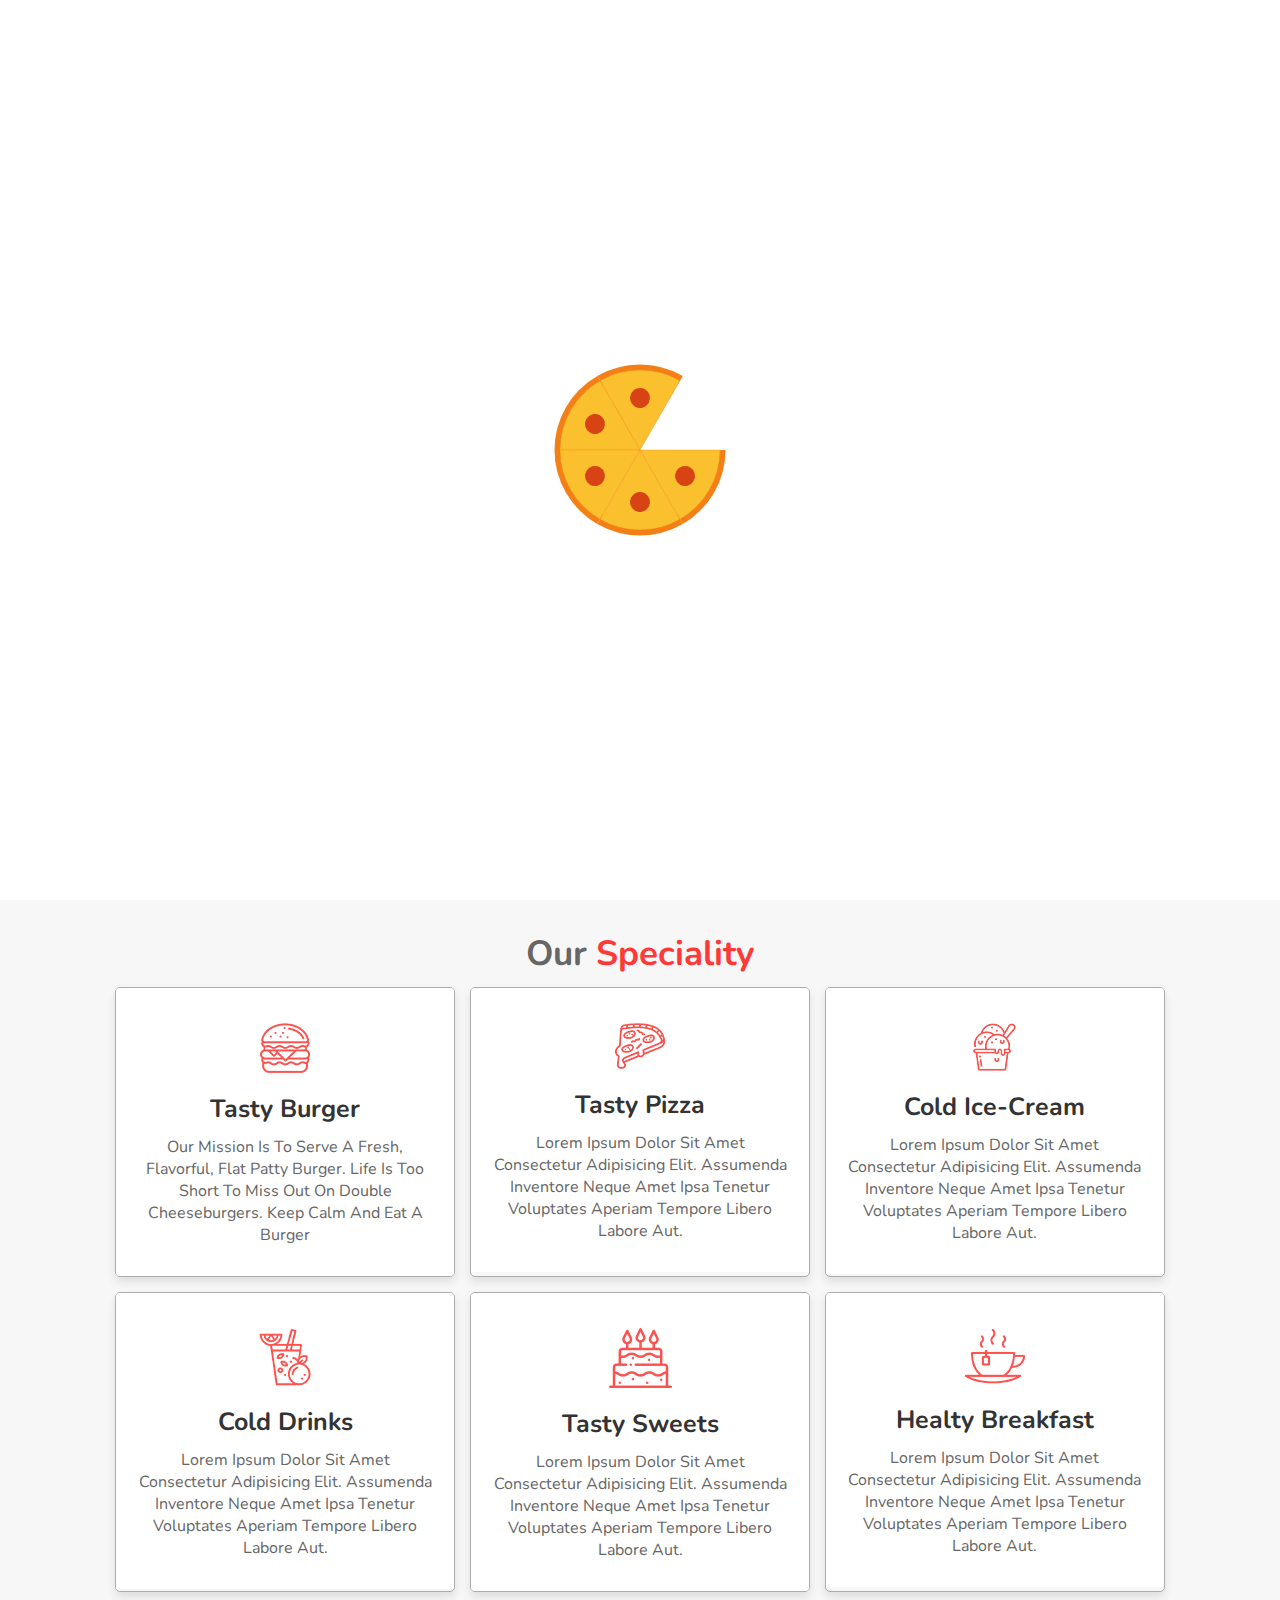
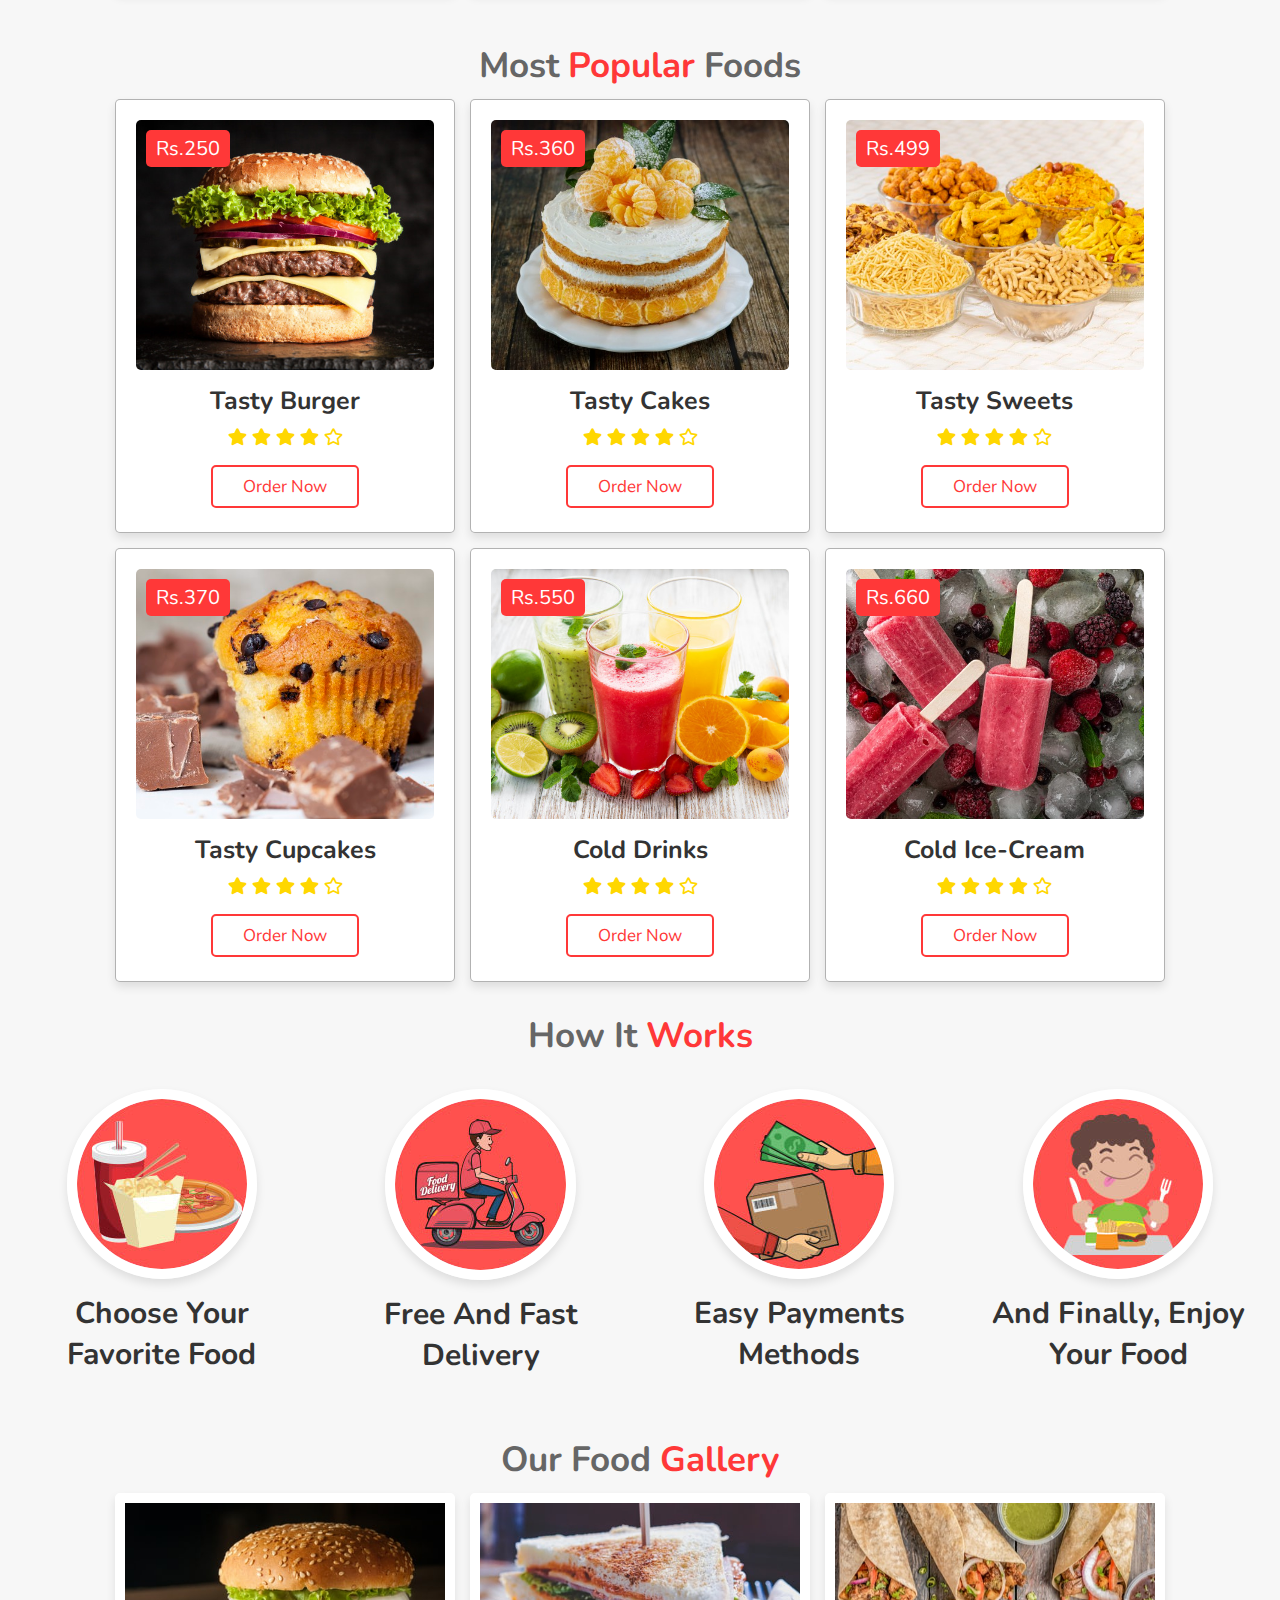
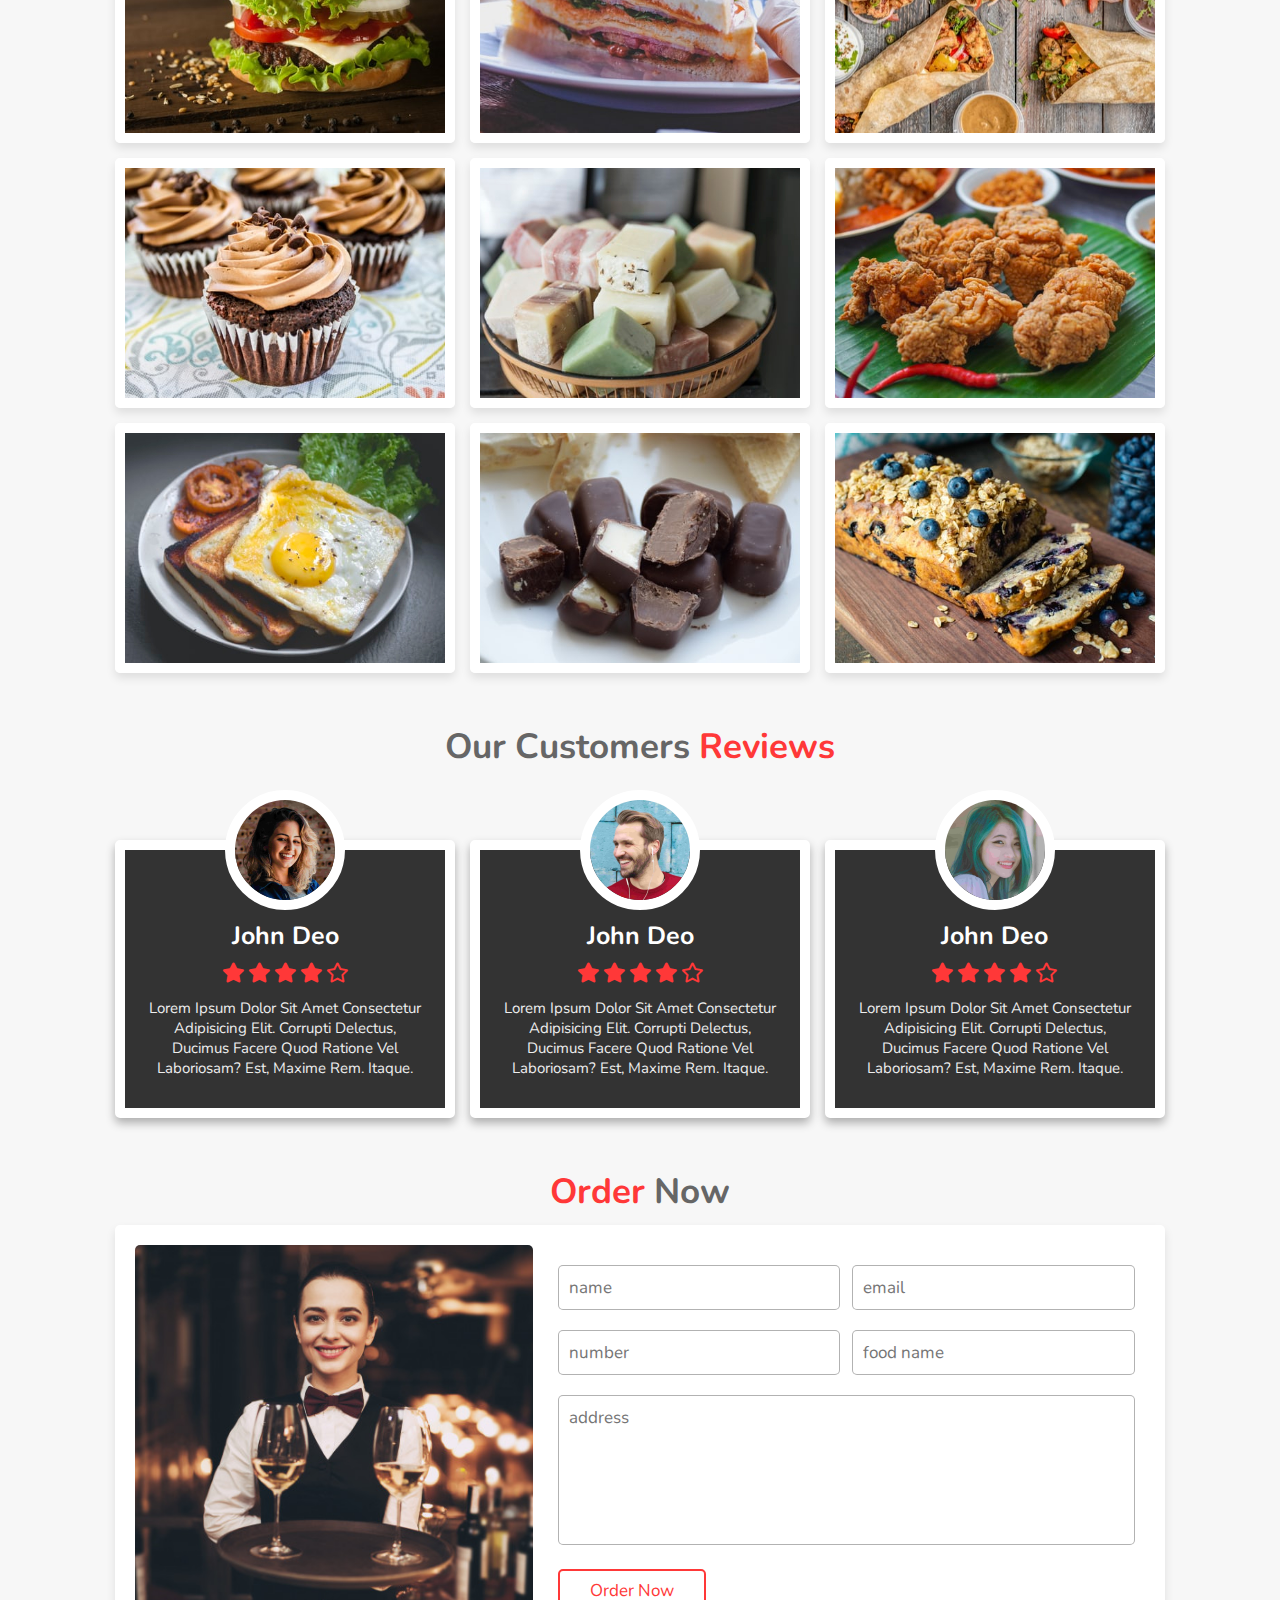
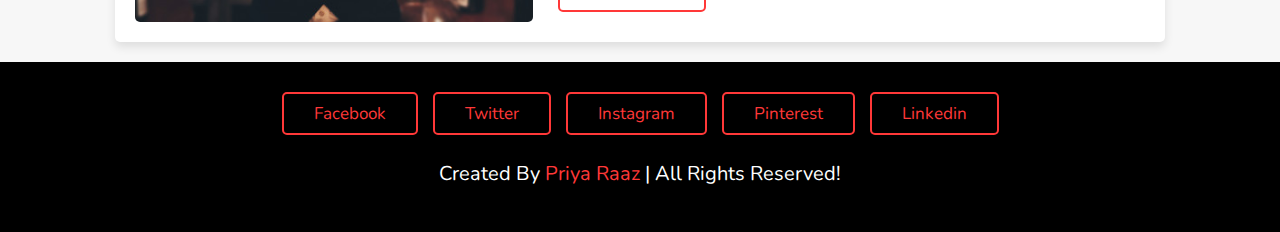
<file: index.html>
<!DOCTYPE html>
<html lang="en">
<head>
    <meta charset="UTF-8">
    <meta name="viewport" content="width=device-width, initial-scale=1.0">
    <title>foodCourt</title>

    <!-- font awesome cdn link  -->
    <link rel="stylesheet" href="https://cdnjs.cloudflare.com/ajax/libs/font-awesome/5.15.3/css/all.min.css">

    <!-- custom css file link  -->
    <link rel="stylesheet" href="css/style.css">

</head>
<body>
    
<!-- header section starts  -->

<header>

   <img src="images/logo.png" class="logo">
    <div id="menu-bar" class="fas fa-bars"></div>

    <nav class="navbar">
        <a href="#home">home</a>
        <a href="#speciality">speciality</a>
        <a href="#popular">popular</a>
        <a href="#gallery">gallery</a>
        <a href="#review">review</a>
        <a href="#order">order</a>
    </nav>
</header>

<!-- header section ends -->

<!-- home section starts  -->

<section class="home" id="home">

    <div class="content">
        <h3>Discover Culinary Delights From Home</h3>
        <p>Explore a world of culinary delights from the comfort of your home. Effortless ordering and lightning-fast delivery to make your mealtime hassle-free.<br>

We are here to add more to your life with our services provided to you. We deliver delicious with sweetness and baked taste Cakes and Crusty layered on both sides with softness at the Centre of Cookies.

Different items taste different but all are baked with freshness and hygienic keeps in mind so it goes good with your health too.<br>

</p>
        <a href="#" class="btn">order now</a>
    </div>

    <div class="image">
        <img src="images/home-img.png" alt="">
    </div>

</section>

<!-- home section ends -->

<!-- speciality section starts  -->

<section class="speciality" id="speciality">

    <h1 class="heading"> our <span>speciality</span> </h1>

    <div class="box-container">

        <div class="box">
            <img class="image" src="images/s-img-1.jpg" alt="">
            <div class="content">
                <img src="images/s-1.png" alt="">
                <h3>tasty burger</h3>
                <p>Our mission is to serve a fresh, flavorful, flat patty burger. Life is too short to miss out on double cheeseburgers. Keep Calm And Eat A Burger</p>
            </div>
        </div>
        <div class="box">
            <img class="image" src="images/s-img-2.jpg" alt="">
            <div class="content">
                <img src="images/s-2.png" alt="">
                <h3>tasty pizza</h3>
                <p>Lorem ipsum dolor sit amet consectetur adipisicing elit. Assumenda inventore neque amet ipsa tenetur voluptates aperiam tempore libero labore aut.</p>
            </div>
        </div>
        <div class="box">
            <img class="image" src="images/s-img-3.jpg" alt="">
            <div class="content">
                <img src="images/s-3.png" alt="">
                <h3>cold ice-cream</h3>
                <p>Lorem ipsum dolor sit amet consectetur adipisicing elit. Assumenda inventore neque amet ipsa tenetur voluptates aperiam tempore libero labore aut.</p>
            </div>
        </div>
        <div class="box">
            <img class="image" src="images/s-img-4.jpg" alt="">
            <div class="content">
                <img src="images/s-4.png" alt="">
                <h3>cold drinks</h3>
                <p>Lorem ipsum dolor sit amet consectetur adipisicing elit. Assumenda inventore neque amet ipsa tenetur voluptates aperiam tempore libero labore aut.</p>
            </div>
        </div>
        <div class="box">
            <img class="image" src="images/s-img-5.jpg" alt="">
            <div class="content">
                <img src="images/s-5.png" alt="">
                <h3>tasty sweets</h3>
                <p>Lorem ipsum dolor sit amet consectetur adipisicing elit. Assumenda inventore neque amet ipsa tenetur voluptates aperiam tempore libero labore aut.</p>
            </div>
        </div>
        <div class="box">
            <img class="image" src="images/s-img-6.jpg" alt="">
            <div class="content">
                <img src="images/s-6.png" alt="">
                <h3>healty breakfast</h3>
                <p>Lorem ipsum dolor sit amet consectetur adipisicing elit. Assumenda inventore neque amet ipsa tenetur voluptates aperiam tempore libero labore aut.</p>
            </div>
        </div>

    </div>

</section>

<!-- speciality section ends -->

<!-- popular section starts  -->

<section class="popular" id="popular">

    <h1 class="heading"> most <span>popular</span> foods </h1>

    <div class="box-container">

        <div class="box">
            <span class="price"> Rs.250 </span>
            <img src="images/p-1.jpg" alt="">
            <h3>tasty burger</h3>
            <div class="stars">
                <i class="fas fa-star"></i>
                <i class="fas fa-star"></i>
                <i class="fas fa-star"></i>
                <i class="fas fa-star"></i>
                <i class="far fa-star"></i>
            </div>
            <a href="#" class="btn">order now</a>
        </div>
        <div class="box">
            <span class="price"> Rs.360 </span>
            <img src="images/p-2.jpg" alt="">
            <h3>tasty cakes</h3>
            <div class="stars">
                <i class="fas fa-star"></i>
                <i class="fas fa-star"></i>
                <i class="fas fa-star"></i>
                <i class="fas fa-star"></i>
                <i class="far fa-star"></i>
            </div>
            <a href="#" class="btn">order now</a>
        </div>
        <div class="box">
            <span class="price"> Rs.499 </span>
            <img src="images/p-3.jpg" alt="">
            <h3>tasty sweets</h3>
            <div class="stars">
                <i class="fas fa-star"></i>
                <i class="fas fa-star"></i>
                <i class="fas fa-star"></i>
                <i class="fas fa-star"></i>
                <i class="far fa-star"></i>
            </div>
            <a href="#" class="btn">order now</a>
        </div>
        <div class="box">
            <span class="price"> Rs.370 </span>
            <img src="images/p-4.jpg" alt="">
            <h3>tasty cupcakes</h3>
            <div class="stars">
                <i class="fas fa-star"></i>
                <i class="fas fa-star"></i>
                <i class="fas fa-star"></i>
                <i class="fas fa-star"></i>
                <i class="far fa-star"></i>
            </div>
            <a href="#" class="btn">order now</a>
        </div>
        <div class="box">
            <span class="price"> Rs.550 </span>
            <img src="images/p-5.jpg" alt="">
            <h3>cold drinks</h3>
            <div class="stars">
                <i class="fas fa-star"></i>
                <i class="fas fa-star"></i>
                <i class="fas fa-star"></i>
                <i class="fas fa-star"></i>
                <i class="far fa-star"></i>
            </div>
            <a href="#" class="btn">order now</a>
        </div>
        <div class="box">
            <span class="price"> Rs.660 </span>
            <img src="images/p-6.jpg" alt="">
            <h3>cold ice-cream</h3>
            <div class="stars">
                <i class="fas fa-star"></i>
                <i class="fas fa-star"></i>
                <i class="fas fa-star"></i>
                <i class="fas fa-star"></i>
                <i class="far fa-star"></i>
            </div>
            <a href="#" class="btn">order now</a>
        </div>

    </div>

</section>

<!-- popular section ends -->

<!-- steps section starts  -->

<div class="step-container">

    <h1 class="heading">how it <span>works</span></h1>

    <section class="steps">

        <div class="box">
            <img src="images/step-1.jpg" alt="">
            <h3>choose your favorite food</h3>
        </div>
        <div class="box">
            <img src="images/step-2.jpg" alt="">
            <h3>free and fast delivery</h3>
        </div>
        <div class="box">
            <img src="images/step-3.jpg" alt="">
            <h3>easy payments methods</h3>
        </div>
        <div class="box">
            <img src="images/step-4.jpg" alt="">
            <h3>and finally, enjoy your food</h3>
        </div>
    
    </section>

</div>

<!-- steps section ends -->

<!-- gallery section starts  -->

<section class="gallery" id="gallery">

    <h1 class="heading"> our food <span> gallery </span> </h1>

    <div class="box-container">

        <div class="box">
            <img src="images/g-1.jpg" alt="">
            <div class="content">
                <h3>foodCourt</h3>
                <p><h2>TASTY FOOD</h2></p>
                <a href="#" class="btn">order now</a>
            </div>
        </div>
        <div class="box">
            <img src="images/g-2.jpg" alt="">
            <div class="content">
                <h3>foodCourt</h3>
                <p><h2>TASTY FOOD</h2></p>
                <a href="#" class="btn">order now</a>
            </div>
        </div>
        <div class="box">
            <img src="images/g-3.jpg" alt="">
            <div class="content">
                <h3>foodCourt</h3>
                <p><h2>TASTY FOOD</h2></p>
                <a href="#" class="btn">order now</a>
            </div>
        </div>
        <div class="box">
            <img src="images/g-4.jpg" alt="">
            <div class="content">
                <h3>foodCourt</h3>
                <p><h2>TASTY FOOD</h2></p>
                <a href="#" class="btn">order now</a>
            </div>
        </div>
        <div class="box">
            <img src="images/g-5.jpg" alt="">
            <div class="content">
                <h3>foodCourt</h3>
                <p><h2>TASTY FOOD</h2></p>
                <a href="#" class="btn">order now</a>
            </div>
        </div>
        <div class="box">
            <img src="images/g-6.jpg" alt="">
            <div class="content">
                <h3>foodCourt</h3>
                <p><h2>TASTY FOOD</h2></p>
                <a href="#" class="btn">order now</a>
            </div>
        </div>
        <div class="box">
            <img src="images/g-7.jpg" alt="">
            <div class="content">
                <h3>foodCourt</h3>
                <p><h2>TASTY FOOD</h2></p>
                <a href="#" class="btn">order now</a>
            </div>
        </div>
        <div class="box">
            <img src="images/g-8.jpg" alt="">
            <div class="content">
                <h3>foodCourt</h3>
                <p><h2>TASTY FOOD</h2></p>
                <a href="#" class="btn">ordern now</a>
            </div>
        </div>
        <div class="box">
            <img src="images/g-9.jpg" alt="">
            <div class="content">
                <h3>foodCourt</h3>
                <p><h2>TASTY FOOD</h2></p>
                <a href="#" class="btn">order now</a>
            </div>
        </div>

    </div>

</section>

<!-- gallery section ends -->

<!-- review section starts  -->

<section class="review" id="review">

    <h1 class="heading"> our customers <span>reviews</span> </h1>

    <div class="box-container">

        <div class="box">
            <img src="images/pic1.png" alt="">
            <h3>john deo</h3>
            <div class="stars">
                <i class="fas fa-star"></i>
                <i class="fas fa-star"></i>
                <i class="fas fa-star"></i>
                <i class="fas fa-star"></i>
                <i class="far fa-star"></i>
            </div>
            <p>Lorem ipsum dolor sit amet consectetur adipisicing elit. Corrupti delectus, ducimus facere quod ratione vel laboriosam? Est, maxime rem. Itaque.</p>
        </div>
        <div class="box">
            <img src="images/pic2.png" alt="">
            <h3>john deo</h3>
            <div class="stars">
                <i class="fas fa-star"></i>
                <i class="fas fa-star"></i>
                <i class="fas fa-star"></i>
                <i class="fas fa-star"></i>
                <i class="far fa-star"></i>
            </div>
            <p>Lorem ipsum dolor sit amet consectetur adipisicing elit. Corrupti delectus, ducimus facere quod ratione vel laboriosam? Est, maxime rem. Itaque.</p>
        </div>
        <div class="box">
            <img src="images/pic3.png" alt="">
            <h3>john deo</h3>
            <div class="stars">
                <i class="fas fa-star"></i>
                <i class="fas fa-star"></i>
                <i class="fas fa-star"></i>
                <i class="fas fa-star"></i>
                <i class="far fa-star"></i>
            </div>
            <p>Lorem ipsum dolor sit amet consectetur adipisicing elit. Corrupti delectus, ducimus facere quod ratione vel laboriosam? Est, maxime rem. Itaque.</p>
        </div>

    </div>

</section>

<!-- review section ends -->

<!-- order section starts  -->

<section class="order" id="order">

    <h1 class="heading"> <span>order</span> now </h1>

    <div class="row">
        
        <div class="image">
            <img src="images/order-img.jpg" alt="">
        </div>

        <form action="">

            <div class="inputBox">
                <input type="text" placeholder="name">
                <input type="email" placeholder="email">
            </div>

            <div class="inputBox">
                <input type="number" placeholder="number">
                <input type="text" placeholder="food name">
            </div>

            <textarea placeholder="address" name="" id="" cols="30" rows="10"></textarea>

            <input type="submit" value="order now" class="btn">

        </form>

    </div>

</section>

<!-- order section ends -->

<!-- footer section  -->

<section class="footer">

    <div class="share">
        <a href="#" class="btn">facebook</a>
        <a href="#" class="btn">twitter</a>
        <a href="#" class="btn">instagram</a>
        <a href="#" class="btn">pinterest</a>
        <a href="#" class="btn">linkedin</a>
    </div>

    <h1 class="credit"> created by <span>Priya raaz</span> | all rights reserved! </h1>

</section>

<!-- scroll top button  -->
<a href="#home" class="fas fa-angle-up" id="scroll-top"></a>

<!-- loader  -->
<div class="loader-container">
    <img src="images/loader.gif" alt="">
</div>




















<!-- custom js file link  -->
<script src="js/script.js"></script>


</body>
</html>
</file>
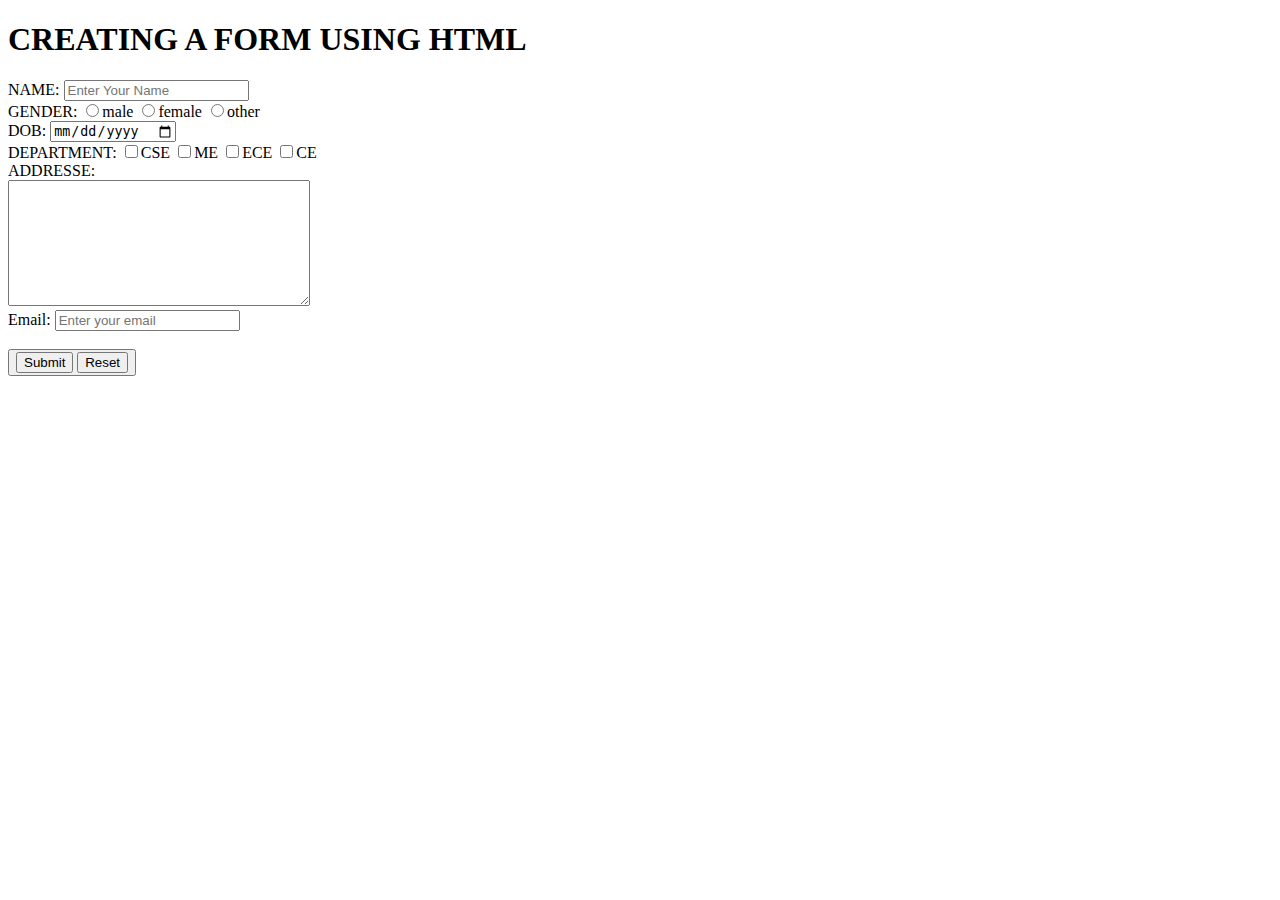
<file: js/form.html>
<!DOCTYPE html>
<html>
<head>
	<title>form</title>
</head>
<body>
	<form>
		<h1>CREATING A FORM USING HTML</h1>
		NAME: <input type="text"placeholder="Enter Your Name" value=""><br>
		GENDER: <input type="radio" name="Gender"value="male">male
				<input type="radio" name="Gender"value="female">female
				<input type="radio" name="Gender"value="other">other<br>
		DOB: <input type="date" VALUE="DOB"><br>
		DEPARTMENT: <input type="checkbox" value="CSE">CSE
					<input type="checkbox" value="ME">ME
					<input type="checkbox" value="ECE">ECE
					<input type="checkbox" value="CE">CE<br>
		ADDRESSE:
		<br>
		 <textarea name="message"rows="8" cols="35">
		</textarea><br>
	
		Email: <input type="text" placeholder="Enter your email"><br><br>
		<button>
			<input type="submit">
			<input type="reset">
		</button>
			
	</form>
</body>
</html>
</file>
<file: css/style.css>
@import url('https://fonts.googleapis.com/css2?family=Nunito:wght@200;300;400;600;700&display=swap');

:root{
  --red:#ff3838;
}

*{
  font-family: 'Nunito', sans-serif;
  margin:0; padding:0;
  box-sizing: border-box;
  outline: none; border:none;
  text-decoration: none;
  text-transform: capitalize;
  transition:all .2s linear;
}

*::selection{
  background:var(--red);
  color:#fff;
}

html{
  font-size: 62.5%;
  overflow-x: hidden;
  scroll-behavior: smooth;
  scroll-padding-top: 6rem;
}

body{
  background:#f7f7f7;
}

section{
  padding:2rem 9%;
}

.heading{
  text-align: center;
  font-size: 3.5rem;
  padding:1rem;
  color:#666;
}

.heading span{
  color:var(--red);
}

.btn{
  display: inline-block;
  padding:.8rem 3rem;
  border:.2rem solid var(--red);
  color:var(--red);
  cursor: pointer;
  font-size: 1.7rem;
  border-radius: .5rem;
  position: relative;
  overflow: hidden;
  z-index: 0;
  margin-top: 1rem;
}

.btn::before{
  content: '';
  position: absolute;
  top:0; right: 0;
  width:0%;
  height:100%;
  background:var(--red);
  transition: .3s linear;
  z-index: -1;
}

.btn:hover::before{
  width:100%;
  left: 0;
}

.btn:hover{
  color:#fff;
}

header{
  position: fixed;
  top:0; left: 0; right:0;
  z-index: 1000;
  display: flex;
  align-items: center;
  justify-content: space-between;
  background:#fff;
  padding:2rem 9%;
  box-shadow: 0 .5rem 1rem rgba(0,0,0,.1);
}

header .logo{
 width: 60px;
 position: absolute;
 top: 1%;
 left: 5%

}

*{
	margin: 0px;
	padding: 0px;
}


header .navbar a{
  font-size: 2rem;
  margin-left: 5rem;
  color:#666;
  
}

header .navbar a:hover{
  color:var(--red);
}

#menu-bar{
  font-size: 3rem;
  cursor: pointer;
  color:#666;
  border:.1rem solid #666;
  border-radius: .3rem;
  padding:.5rem 1.5rem;
  display: none;
}

.home{
  display: flex;
  flex-wrap: wrap;
  gap:1.5rem;
  min-height: 100vh;
  align-items: center;
  background:url(../images/home-bg.jpg) no-repeat;
  background-size: cover;
  background-position: center;
}

.home .content{
  flex:1 1 40rem;
  padding-top: 6.5rem;
}

.home .image{
  flex:1 1 40rem;
}

.home .image img{
  width:100%;
  padding:1rem;
  animation:float 3s linear infinite;
}

@keyframes float{
  0%, 100%{
    transform: translateY(0rem);
  }
  50%{
    transform: translateY(3rem);
  }
}

.home .content h3{
  font-size: 5rem;
  color:#333;
}

.home .content p{
  font-size: 1.7rem;
  color:#666;
  padding:1rem 0;
}

.speciality .box-container{
  display: flex;
  flex-wrap: wrap;
  gap:1.5rem;
}

.speciality .box-container .box{
  flex:1 1 30rem;
  position: relative;
  overflow: hidden;
  box-shadow: 0 .5rem 1rem rgba(0,0,0,.1);
  border:.1rem solid rgba(0,0,0,.3);
  cursor: pointer;
  border-radius: .5rem;
}

.speciality .box-container .box .image{
  height:100%;
  width:100%;
  object-fit: cover;
  position: absolute;
  top:-100%; left:0;
}

.speciality .box-container .box .content{
  text-align: center;
  background:#fff;
  padding:2rem;
}

.speciality .box-container .box .content img{
  margin:1.5rem 0;
}

.speciality .box-container .box .content h3{
  font-size: 2.5rem;
  color:#333;
}

.speciality .box-container .box .content p{
  font-size: 1.6rem;
  color:#666;
  padding:1rem 0;
}

.speciality .box-container .box:hover .image{
  top:0;
}

.speciality .box-container .box:hover .content{
  transform: translateY(100%);
}

.popular .box-container{
  display: flex;
  flex-wrap: wrap;
  gap:1.5rem;
}

.popular .box-container .box{
  padding:2rem;
  background:#fff;
  box-shadow: 0 .5rem 1rem rgba(0,0,0,.1);
  border:.1rem solid rgba(0,0,0,.3);
  border-radius: .5rem;
  text-align: center;
  flex:1 1 30rem;
  position: relative;
}

.popular .box-container .box img{
  height:25rem;
  object-fit: cover;
  width:100%;
  border-radius: .5rem;
}

.popular .box-container .box .price{
  position: absolute;
  top:3rem; left:3rem;
  background:var(--red);
  color:#fff;
  font-size: 2rem;
  padding:.5rem 1rem;
  border-radius: .5rem;
}

.popular .box-container .box h3{
  color:#333;
  font-size: 2.5rem;
  padding-top: 1rem;
}

.popular .box-container .box .stars i{
  color:gold;
  font-size: 1.7rem;
  padding:1rem .1rem;
}

.steps{
  display: flex;
  flex-wrap: wrap;
  gap:1.5rem;
  padding:1rem;
}

.steps .box{
  flex:1 1 25rem;
  padding:1rem;
  text-align: center;
}

.steps .box img{
  border-radius: 50%;
  border:1rem solid #fff;
  box-shadow: 0 .5rem 1rem rgba(0,0,0,.1);
}

.steps .box h3{
  font-size: 3rem;
  color:#333;
  padding:1rem;
}

.gallery .box-container{
  display: flex;
  flex-wrap: wrap;
  gap:1.5rem;
}

.gallery .box-container .box{
  height:25rem;
  flex:1 1 30rem;
  border:1rem solid #fff;
  box-shadow: 0 .5rem 1rem rgba(0,0,0,.1);
  border-radius: .5rem;
  position: relative;
  overflow: hidden;
}

.gallery .box-container .box img{
  height:100%;
  width:100%;
  object-fit: cover;
}

.gallery .box-container .box .content{
  position: absolute;
  top:-100%; left:0;
  height: 100%;
  width:100%;
  background:rgba(255,255,255,.9);
  padding:2rem;
  padding-top: 5rem;
  text-align: center;
}

.gallery .box-container .box .content h3{
  font-size: 2.5rem;
  color:#333;
}

.gallery .box-container .box .content p{
  font-size: 1.5rem;
  color:#666;
  padding:1rem 0;
}

.gallery .box-container .box:hover .content{
  top:0;
}

.review .box-container{
  display: flex;
  flex-wrap: wrap;
  gap:1.5rem;
}

.review .box-container .box{
  text-align: center;
  padding:2rem;
  border:1rem solid #fff;
  box-shadow: 0 .5rem 1rem rgba(0,0,0,.3);
  border-radius: .5rem;
  flex:1 1 30rem;
  background:#333;
  margin-top: 6rem;
}

.review .box-container .box img{
  height: 12rem;
  width:12rem;
  border-radius: 50%;
  border:1rem solid #fff;
  margin-top: -8rem;
  object-fit: cover;
}

.review .box-container .box h3{
  font-size: 2.5rem;
  color:#fff;
  padding:.5rem 0;
}

.review .box-container .box .stars i{
  font-size: 2rem;
  color:var(--red);
  padding:.5rem 0;
}

.review .box-container .box p{
  font-size: 1.5rem;
  color:#eee;
  padding:1rem 0;
}

.order .row{
  padding:2rem;
  box-shadow: 0 .5rem 1rem rgba(0,0,0,.1);
  background:#fff;
  display: flex;
  flex-wrap: wrap;
  gap:1.5rem;
  border-radius: .5rem;
}

.order .row .image{
  flex:1 1 30rem;
}

.order .row .image img{
  height: 100%;
  width:100%;
  object-fit: cover;
  border-radius: .5rem;
}

.order .row form{
  flex:1 1 50rem;
  padding:1rem;
}

.order .row form .inputBox{
  display: flex;
  justify-content: space-between;
  flex-wrap: wrap;
}

.order .row form .inputBox input, .order .row form textarea{
  padding:1rem;
  margin:1rem 0;
  font-size: 1.7rem;
  color:#333;
  text-transform: none;
  border:.1rem solid rgba(0,0,0,.3);
  border-radius: .5rem;
  width:49%;
}

.order .row form textarea{
  width:100%;
  resize: none;
  height:15rem;
}

.order .row form .btn{
  background:none;
}

.order .row form .btn:hover{
  background:var(--red);
}

.footer{
  background:#000;
  text-align: center;
}

.footer .share{
  display: flex;
  gap:1.5rem;
  justify-content: center;
  flex-wrap: wrap;
}

.footer .credit{
  padding:2.5rem 1rem;
  color:#fff;
  font-weight: normal;
  font-size: 2rem;
}

.footer .credit span{
  color:var(--red);
}

#scroll-top{
  position: fixed;
  top:-120%;
  right:2rem;
  padding:.5rem 1.5rem;
  font-size: 4rem;
  background:var(--red);
  color:#fff;
  border-radius: .5rem;
  transition: 1s linear;
  z-index: 1000;
}

#scroll-top.active{
  top:calc(100% - 12rem)
}

.loader-container{
  position: fixed;
  top:0; left:0;
  z-index: 10000;
  background:#fff;
  display: flex;
  align-items: center;
  justify-content: center;
  height:100%;
  width:100%;
}

.loader-container.fade-out{
  top:-120%;
}














/* media queries  */

@media(max-width:991px){

  html{
    font-size: 55%;
  }

  header{
    padding:2rem;
  }

  section{
    padding:2rem;
  }

}

@media(max-width:768px){

  #menu-bar{
    display: initial;
  }

  header .navbar{
    position: absolute;
    top:100%; left: 0; right:0;
    background: #f7f7f7;
    border-top: .1rem solid rgba(0,0,0,.1);
    clip-path: polygon(0 0, 100% 0, 100% 0, 0 0);
  }

  header .navbar.active{
    clip-path: polygon(0 0, 100% 0, 100% 100%, 0% 100%);
  }

  header .navbar a{
    margin: 1.5rem;
    padding:1.5rem;
    display: block;
    border:.2rem solid rgba(0,0,0,.1);
    border-left:.5rem solid var(--red);
    background:#fff;
  }

}

@media(max-width:450px){

  html{
    font-size: 50%;
  }

  .order .row form .inputBox input{
    width:100%;
  }

}
</file>
